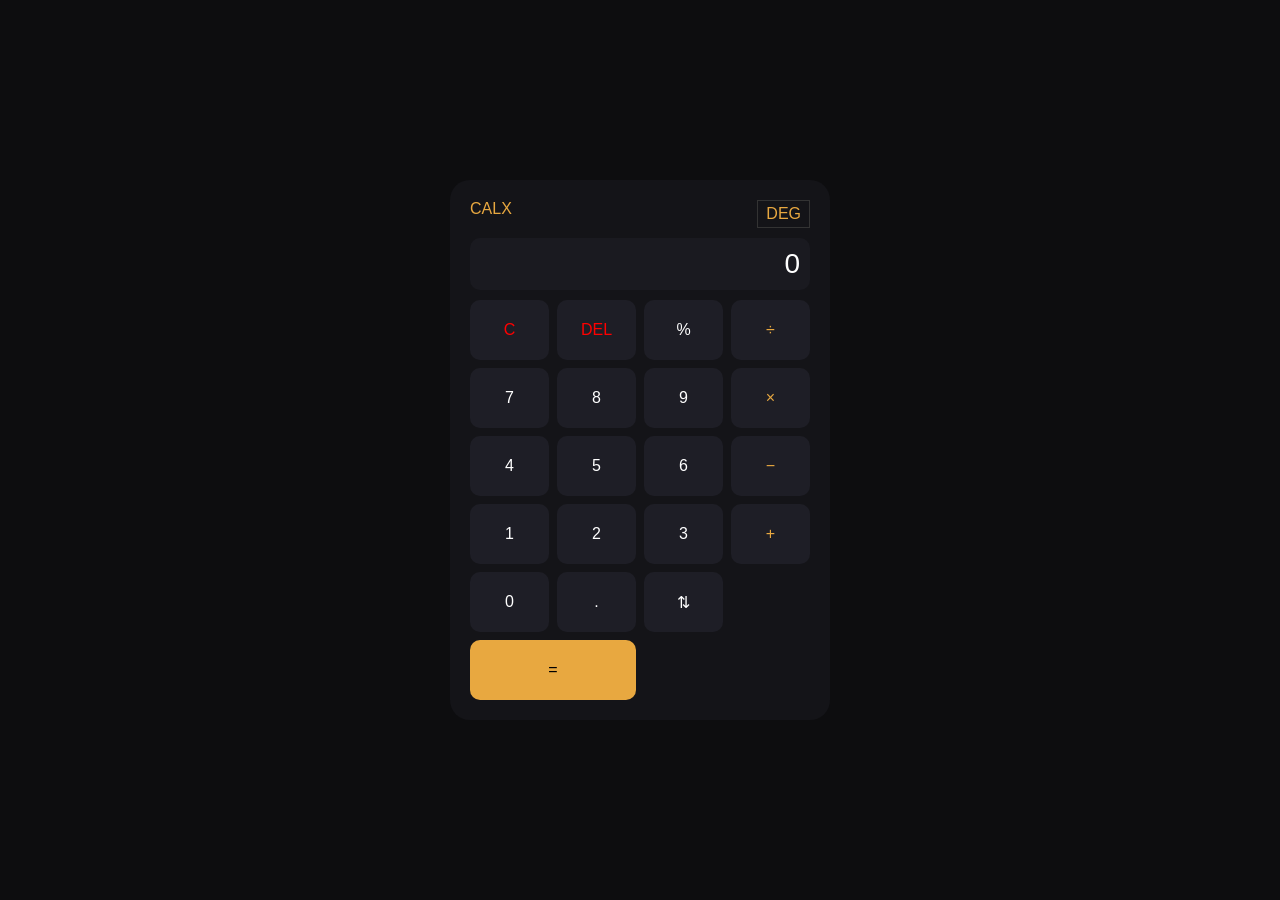
<file: index.html>
<!DOCTYPE html>
<html lang="en">
<head>
  <meta charset="UTF-8">
  <meta name="viewport" content="width=device-width, initial-scale=1.0">
  <title>Scientific Calculator</title>

  <link rel="stylesheet" href="style.css">
</head>
<body>

<div class="calculator">

  <!-- HEADER -->
  <div class="calc-header">
    <div class="calc-brand">CALX</div>
    <div class="mode-badge" id="modeBtn" onclick="toggleMode()">DEG</div>
  </div>

  <!-- DISPLAY -->
  <div class="display-wrapper">
    <div id="expression" class="expression"></div>
    <div id="display" class="result">0</div>
  </div>

  <!-- SCIENTIFIC PANEL -->
  <div id="sciPanel" class="sci-panel">
    <button onclick="sqrt()">√</button>
    <button onclick="square()">x²</button>
    <button onclick="cube()">x³</button>
    <button onclick="powXY()">xʸ</button>

    <button onclick="log10()">log</button>
    <button onclick="ln()">ln</button>
    <button onclick="exp()">eˣ</button>
    <button onclick="press('3.1416')">π</button>

    <button onclick="sinF()">sin</button>
    <button onclick="cosF()">cos</button>
    <button onclick="tanF()">tan</button>
    <button onclick="press('2.718')">e</button>

    <button onclick="asinF()">sin⁻¹</button>
    <button onclick="acosF()">cos⁻¹</button>
    <button onclick="atanF()">tan⁻¹</button>

    <button onclick="toggleSci()">⬇</button>
    <!-- <button class="func" onclick="toggleSci()">SCI</button> -->
  </div>

  <!-- BASIC PANEL -->
  <div class="buttons">

    <button class="ctrl" onclick="clearDisplay()">C</button>
    <button class="ctrl" onclick="del()">DEL</button>
    <button onclick="percent()">%</button>
    <button class="op" onclick="press('/')">÷</button>

    <button onclick="press('7')">7</button>
    <button onclick="press('8')">8</button>
    <button onclick="press('9')">9</button>
    <button class="op" onclick="press('*')">×</button>

    <button onclick="press('4')">4</button>
    <button onclick="press('5')">5</button>
    <button onclick="press('6')">6</button>
    <button class="op" onclick="press('-')">−</button>

    <button onclick="press('1')">1</button>
    <button onclick="press('2')">2</button>
    <button onclick="press('3')">3</button>
    <button class="op" onclick="press('+')">+</button>

    <button onclick="press('0')">0</button>
    <button onclick="press('.')">.</button>

    <!-- TOGGLE -->
    <button onclick="toggleSci()">⇅</button>

    <!-- EQUAL -->
    <button class="equal" onclick="calculate()">=</button>

  </div>

</div>

<script src="script.js"></script>
</body>
</html>
</file>
<file: style.css>
body {
  margin: 0;
  background: #0d0d0f;
  display: flex;
  justify-content: center;
  align-items: center;
  height: 100vh;
  font-family: sans-serif;
}

.calculator {
  width: 340px;
  background: #141418;
  padding: 20px;
  border-radius: 20px;
}

.calc-header {
  display: flex;
  justify-content: space-between;
  color: #e8a840;
  margin-bottom: 10px;
}

.mode-badge {
  border: 1px solid #333;
  padding: 4px 8px;
  cursor: pointer;
}

/* DISPLAY */
.display-wrapper {
  background: #1a1a20;
  padding: 10px;
  border-radius: 10px;
  margin-bottom: 10px;
}

.result {
  color: white;
  font-size: 28px;
  text-align: right;
}

/* SCI PANEL */
.sci-panel {
  display: none;
  grid-template-columns: repeat(4, 1fr);
  gap: 8px;
  margin-bottom: 10px;
}

.sci-panel.active {
  display: grid;
}

/* BASIC PANEL */
.buttons {
  display: grid;
  grid-template-columns: repeat(4, 1fr);
  gap: 8px;
}

.buttons.hide {
  display: none;
}

/* BUTTON */
button {
  height: 60px;
  border-radius: 10px;
  border: none;
  font-size: 16px;
  cursor: pointer;
}

/* COLORS */
button {
  background: #1e1e26;
  color: white;
}

.op {
  color: #e8a840;
}

.ctrl {
  color: red;
}

.equal {
  background: #e8a840;
  color: black;
  grid-column: span 2;
}
</file>
